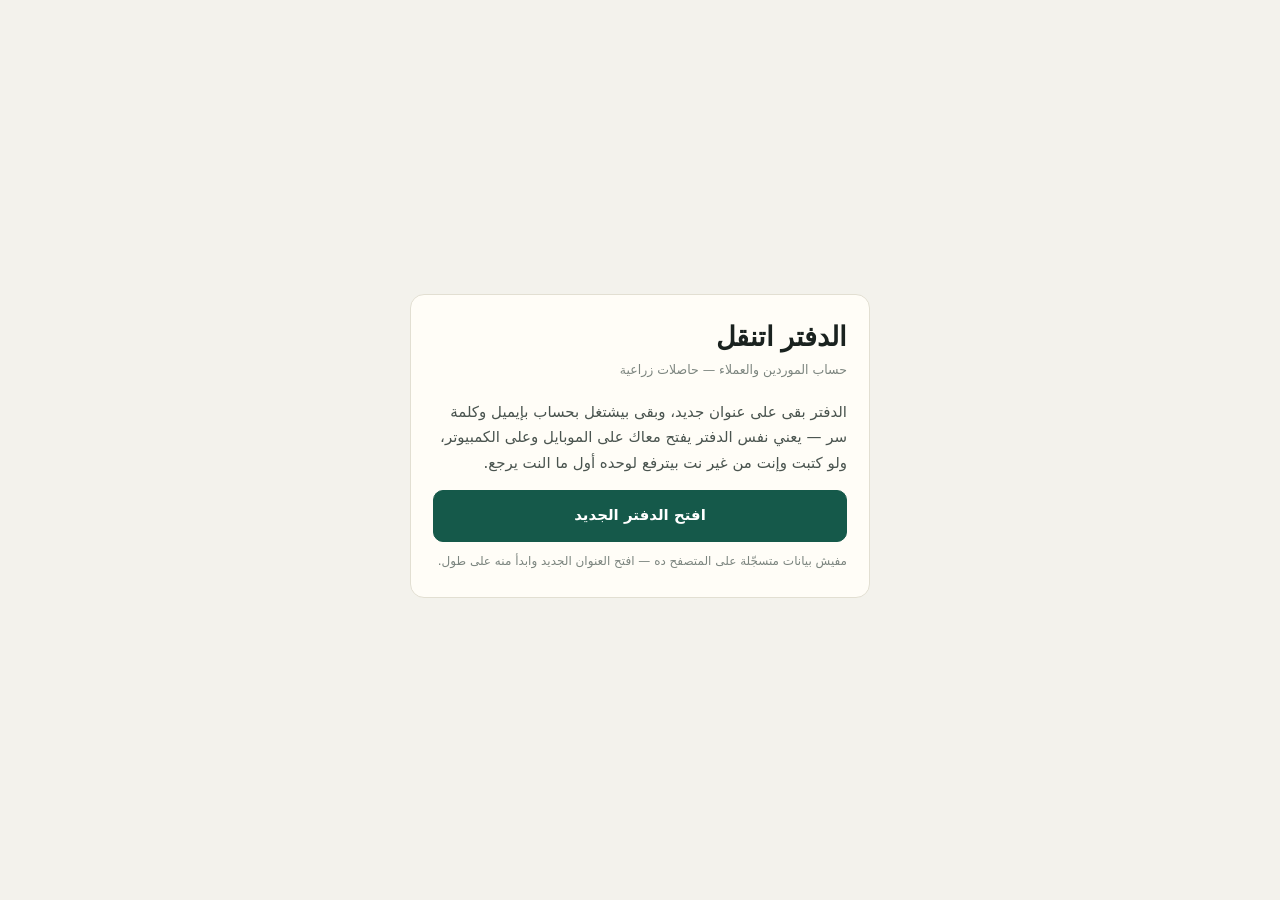
<file: index.html>
<!doctype html>
<html lang="ar" dir="rtl">
<head>
<meta charset="utf-8">
<meta name="viewport" content="width=device-width,initial-scale=1,viewport-fit=cover">
<title>دفتر الحسابات — اتنقل</title>
<link rel="icon" href="icon.svg">
<style>
  :root{color-scheme:light;--bg:#F3F2EC;--surface:#FFFDF7;--ink:#1A221F;--ink-2:#4A544F;
        --ink-3:#7C857F;--line:#E2DFD2;--green:#15594A;--r:10px}
  *{box-sizing:border-box}
  body{margin:0;padding:max(16px,env(safe-area-inset-top)) 16px max(24px,env(safe-area-inset-bottom));
       background:var(--bg);color:var(--ink);
       font:15px/1.7 "IBM Plex Sans Arabic",system-ui,-apple-system,"Segoe UI",sans-serif;
       display:flex;align-items:center;justify-content:center;min-height:100vh}
  .card{background:var(--surface);border:1px solid var(--line);border-radius:14px;
        padding:26px 22px;max-width:460px;width:100%}
  h1{font-family:Amiri,"Times New Roman",serif;font-size:27px;margin:0 0 4px;line-height:1.25}
  .sub{color:var(--ink-3);font-size:12.5px;margin:0 0 20px}
  p{margin:0 0 14px;color:var(--ink-2)}
  .btn{display:block;width:100%;text-align:center;padding:12px 14px;border-radius:var(--r);
       border:1px solid var(--line);background:var(--surface);color:var(--ink);
       font:inherit;font-size:15px;cursor:pointer;text-decoration:none;margin-bottom:10px}
  .btn-primary{background:var(--green);border-color:var(--green);color:#fff;font-weight:600}
  .box{border:1px solid var(--line);border-radius:var(--r);padding:14px;margin:18px 0;
       background:#FAF8F0}
  .box b{color:var(--ink)}
  .fine{font-size:12px;color:var(--ink-3);line-height:1.6;margin:0}
  [hidden]{display:none!important}
</style>
</head>
<body>
<div class="card">
  <h1>الدفتر اتنقل</h1>
  <p class="sub">حساب الموردين والعملاء — حاصلات زراعية</p>

  <p>
    الدفتر بقى على عنوان جديد، وبقى بيشتغل بحساب بإيميل وكلمة سر — يعني نفس الدفتر
    يفتح معاك على الموبايل وعلى الكمبيوتر، ولو كتبت وإنت من غير نت بيترفع لوحده أول
    ما النت يرجع.
  </p>

  <a class="btn btn-primary" href="https://tedawy.github.io/daftar-app/">افتح الدفتر الجديد</a>

  <!-- Shown ONLY when this browser actually holds a ledger. Retiring the app would
       otherwise strand it: the export button lived inside the app being replaced,
       so this page has to be able to hand the data back by itself. -->
  <div class="box" id="has-data" hidden>
    <p><b>فيه دفتر متسجّل على المتصفح ده.</b></p>
    <p id="counts" class="fine"></p>
    <p class="fine" style="margin:10px 0">
      البيانات لسه موجودة ومحدش مسحها. نزّلها كملف من هنا، وبعدين من الدفتر الجديد:
      الإعدادات ← استيراد نسخة.
    </p>
    <button class="btn" id="dl">نزّل نسخة من الدفتر</button>
  </div>

  <p class="fine" id="no-data" hidden>
    مفيش بيانات متسجّلة على المتصفح ده — افتح العنوان الجديد وابدأ منه على طول.
  </p>
</div>

<script>
// The old app registered a service worker that precaches its shell. Left alone it
// would keep serving the retired app from cache and nobody would ever see this
// page. Unregister it and drop its caches — the ledger lives in IndexedDB, which
// is untouched by any of this.
(async () => {
  try {
    const regs = await navigator.serviceWorker?.getRegistrations?.() ?? [];
    await Promise.all(regs.map(r => r.unregister()));
    const keys = await caches?.keys?.() ?? [];
    await Promise.all(keys.map(k => caches.delete(k)));
  } catch (e) { /* private window, or unsupported — the page still works */ }
})();

const read = (dbh, store) => new Promise(res => {
  try {
    const q = dbh.transaction(store, "readonly").objectStore(store).getAll();
    q.onsuccess = () => res(q.result || []);
    q.onerror = () => res([]);
  } catch (e) { res([]); }
});

(async () => {
  let dbh;
  try {
    dbh = await new Promise((res, rej) => {
      // No version number: open whatever exists, and never CREATE one. Passing a
      // version here would upgrade — or worse, make an empty database and then
      // cheerfully report that the ledger is gone.
      const req = indexedDB.open("daftar");
      req.onsuccess = () => res(req.result);
      req.onerror = () => rej(req.error);
      req.onupgradeneeded = () => { try { req.transaction.abort(); } catch (e) {} rej(new Error("absent")); };
    });
  } catch (e) {
    document.getElementById("no-data").hidden = false;
    return;
  }

  const names = [...dbh.objectStoreNames];
  const [accounts, entries, crops] = await Promise.all([
    names.includes("accounts") ? read(dbh, "accounts") : [],
    names.includes("entries")  ? read(dbh, "entries")  : [],
    names.includes("crops")    ? read(dbh, "crops")    : [],
  ]);

  if (!accounts.length && !entries.length) {
    document.getElementById("no-data").hidden = false;
    return;
  }

  const live = r => !r.deleted_at;
  // An Arabic comma, not the "·" the app uses in its chips: with a number on each
  // side and the line running right-to-left, the dot sits between two digits and
  // the pair can read as one number. This is the only place the count stands alone
  // with nothing around it to disambiguate.
  document.getElementById("counts").textContent =
    `${accounts.filter(live).length} حساب، ${entries.filter(live).length} حركة`;
  document.getElementById("has-data").hidden = false;

  document.getElementById("dl").onclick = () => {
    // Byte-for-byte the shape lib/backup.ts writes, so the new app's importer
    // takes it without knowing it came from here.
    const data = {
      format: "daftar-backup",
      version: 1,
      exported_at: new Date().toISOString(),
      accounts, entries, crops,
    };
    const blob = new Blob([JSON.stringify(data, null, 1)], { type: "application/json" });
    const a = document.createElement("a");
    a.href = URL.createObjectURL(blob);
    a.download = `دفتر-${new Date().toISOString().slice(0, 10)}.json`;
    a.click();
    URL.revokeObjectURL(a.href);
  };
})();
</script>
</body>
</html>
</file>
